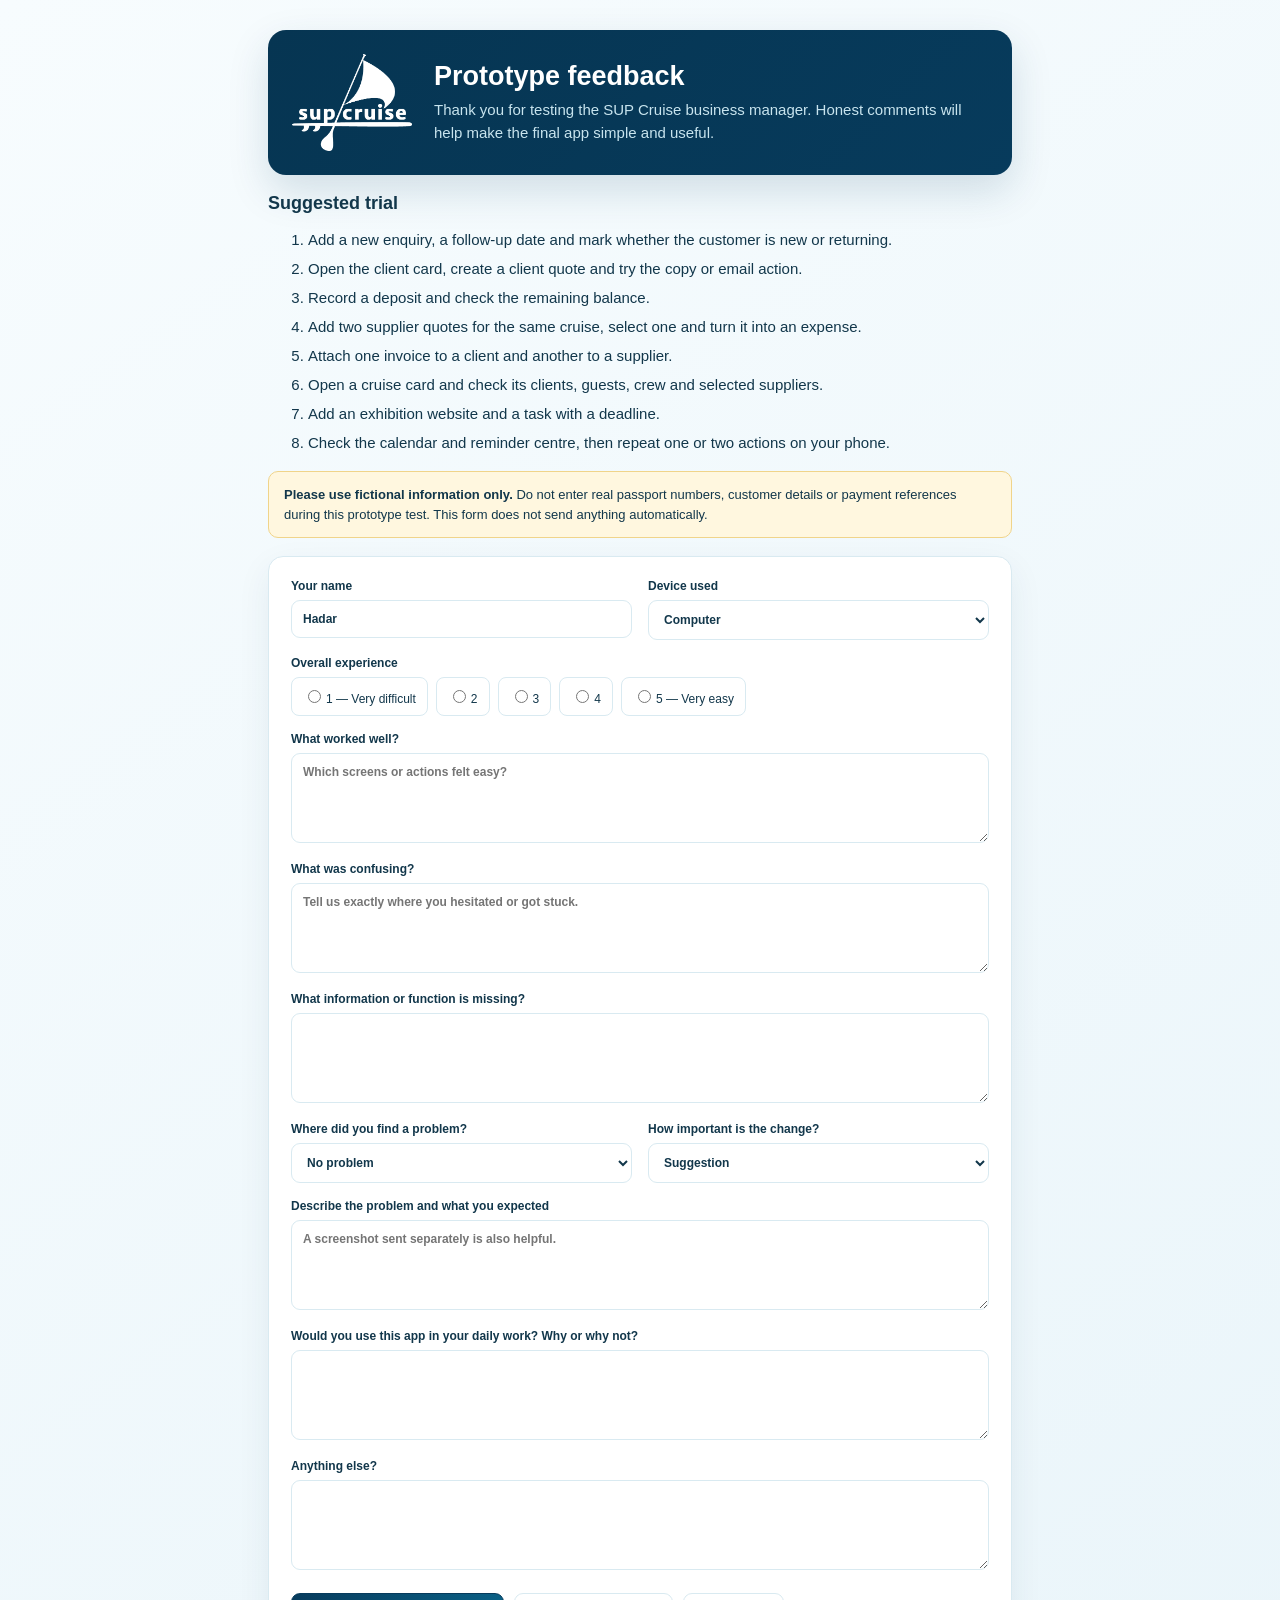
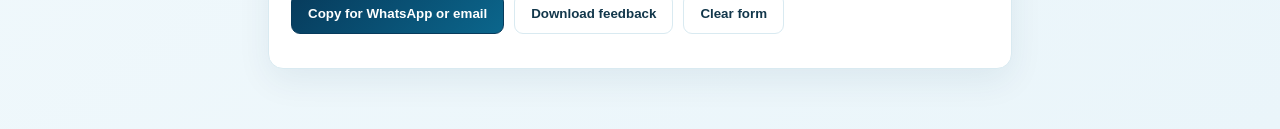
<file: feedback-form.html>
<!doctype html>
<html lang="en">
<head>
  <meta charset="UTF-8">
  <meta name="viewport" content="width=device-width,initial-scale=1">
  <title>SUP Cruise Prototype Feedback</title>
  <style>
    :root{--navy:#073b5c;--blue:#46bde8;--pale:#e9f6fb;--ink:#12374b;--muted:#6b8492;--line:#d9eaf1;--sand:#fff7df}*{box-sizing:border-box}body{margin:0;background:linear-gradient(145deg,#f7fcfe,#eaf5fa);color:var(--ink);font:15px Arial,sans-serif}.shell{max-width:780px;margin:0 auto;padding:30px 18px 60px}.head{background:linear-gradient(135deg,#063552,var(--navy));border-radius:18px;padding:24px;color:white;display:flex;align-items:center;gap:22px;box-shadow:0 16px 40px rgba(7,59,92,.15)}.head img{width:120px}.head h1{margin:0 0 7px;font-size:27px}.head p{margin:0;color:#c8e4ee;line-height:1.5}.notice{margin:18px 0;padding:13px 15px;border:1px solid #f0d48a;background:var(--sand);border-radius:10px;font-size:13px;line-height:1.5}.card{background:white;border:1px solid var(--line);border-radius:15px;padding:22px;box-shadow:0 12px 34px rgba(7,59,92,.07)}.grid{display:grid;grid-template-columns:1fr 1fr;gap:16px}label{display:block;font-size:12px;font-weight:bold}label span{display:block;margin-bottom:7px}input,select,textarea{width:100%;border:1px solid var(--line);border-radius:9px;padding:11px;background:white;color:var(--ink);font:inherit}textarea{resize:vertical;min-height:90px}.wide{grid-column:1/-1}.rating{display:flex;gap:8px;flex-wrap:wrap}.rating label{font-weight:normal;border:1px solid var(--line);border-radius:8px;padding:9px 11px;cursor:pointer}.rating input{width:auto;margin-right:5px}.actions{display:flex;gap:10px;margin-top:20px;flex-wrap:wrap}.btn{border:1px solid var(--line);border-radius:9px;padding:12px 16px;font-weight:bold;cursor:pointer;background:white;color:var(--ink)}.btn.primary{background:linear-gradient(135deg,var(--navy),#0b668c);color:white;border-color:var(--navy)}#message{margin-top:12px;color:#147fa8;font-weight:bold;font-size:13px}.tasks{margin:18px 0}.tasks h2{font-size:18px}.tasks li{margin:8px 0;line-height:1.4}@media(max-width:620px){.head{align-items:flex-start;flex-direction:column}.head img{width:105px}.grid{grid-template-columns:1fr}.wide{grid-column:auto}.actions .btn{flex:1}}
  </style>
</head>
<body>
  <main class="shell">
<header class="head"><img data-supcruise-image="logo" src="assets/supcruise-logo.png?v=20260812" alt="SUP Cruise"><div><h1>Prototype feedback</h1><p>Thank you for testing the SUP Cruise business manager. Honest comments will help make the final app simple and useful.</p></div></header>
    <section class="tasks"><h2>Suggested trial</h2><ol><li>Add a new enquiry, a follow-up date and mark whether the customer is new or returning.</li><li>Open the client card, create a client quote and try the copy or email action.</li><li>Record a deposit and check the remaining balance.</li><li>Add two supplier quotes for the same cruise, select one and turn it into an expense.</li><li>Attach one invoice to a client and another to a supplier.</li><li>Open a cruise card and check its clients, guests, crew and selected suppliers.</li><li>Add an exhibition website and a task with a deadline.</li><li>Check the calendar and reminder centre, then repeat one or two actions on your phone.</li></ol></section>
    <div class="notice"><strong>Please use fictional information only.</strong> Do not enter real passport numbers, customer details or payment references during this prototype test. This form does not send anything automatically.</div>
    <form class="card" id="feedbackForm">
      <div class="grid">
        <label><span>Your name</span><input name="reviewer" value="Hadar"></label>
        <label><span>Device used</span><select name="device"><option>Computer</option><option>iPhone</option><option>Android phone</option><option>Tablet</option><option>More than one device</option></select></label>
        <div class="wide"><label><span>Overall experience</span></label><div class="rating"><label><input type="radio" name="rating" value="1 — Very difficult">1 — Very difficult</label><label><input type="radio" name="rating" value="2">2</label><label><input type="radio" name="rating" value="3">3</label><label><input type="radio" name="rating" value="4">4</label><label><input type="radio" name="rating" value="5 — Very easy">5 — Very easy</label></div></div>
        <label class="wide"><span>What worked well?</span><textarea name="worked" placeholder="Which screens or actions felt easy?"></textarea></label>
        <label class="wide"><span>What was confusing?</span><textarea name="confusing" placeholder="Tell us exactly where you hesitated or got stuck."></textarea></label>
        <label class="wide"><span>What information or function is missing?</span><textarea name="missing"></textarea></label>
        <label><span>Where did you find a problem?</span><select name="screen"><option>No problem</option><option>Dashboard & reminders</option><option>Clients & client quotes</option><option>Cruises & guests</option><option>Finance, supplier quotes & invoices</option><option>Calendar</option><option>Crew & suppliers</option><option>Marketing & exhibitions</option><option>Reports & backup</option><option>Mobile layout</option></select></label>
        <label><span>How important is the change?</span><select name="priority"><option>Suggestion</option><option>Helpful</option><option>Important</option><option>Blocks me from working</option></select></label>
        <label class="wide"><span>Describe the problem and what you expected</span><textarea name="problem" placeholder="A screenshot sent separately is also helpful."></textarea></label>
        <label class="wide"><span>Would you use this app in your daily work? Why or why not?</span><textarea name="daily"></textarea></label>
        <label class="wide"><span>Anything else?</span><textarea name="other"></textarea></label>
      </div>
      <div class="actions"><button class="btn primary" type="button" id="copyButton">Copy for WhatsApp or email</button><button class="btn" type="button" id="downloadButton">Download feedback</button><button class="btn" type="reset">Clear form</button></div>
      <div id="message" role="status"></div>
    </form>
  </main>
  <script src="image-assets.js?v=20260812"></script>
  <script>
    const form=document.querySelector('#feedbackForm'),message=document.querySelector('#message');
    function feedbackText(){const data=new FormData(form),value=name=>data.get(name)||'—';return [`SUP CRUISE PROTOTYPE FEEDBACK`,`Date: ${new Date().toLocaleDateString('en-GB')}`,`Reviewer: ${value('reviewer')}`,`Device: ${value('device')}`,`Rating: ${value('rating')}`,``,`WHAT WORKED WELL`,`----------------`,` ${value('worked')}`,``,`WHAT WAS CONFUSING`,`------------------`,` ${value('confusing')}`,``,`WHAT IS MISSING`,`---------------`,` ${value('missing')}`,``,`PROBLEM AREA: ${value('screen')}`,`PRIORITY: ${value('priority')}`,`${value('problem')}`,``,`DAILY USE`,`---------`,` ${value('daily')}`,``,`OTHER COMMENTS`,`--------------`,` ${value('other')}`].join('\n')}
    async function copyFeedback(){const text=feedbackText();try{await navigator.clipboard.writeText(text)}catch{const box=document.createElement('textarea');box.value=text;document.body.appendChild(box);box.select();document.execCommand('copy');box.remove()}message.textContent='Feedback copied. Paste it into WhatsApp or email.'}
    function downloadFeedback(){const blob=new Blob([feedbackText()],{type:'text/plain;charset=utf-8'}),link=document.createElement('a');link.href=URL.createObjectURL(blob);link.download='supcruise-prototype-feedback.txt';link.click();setTimeout(()=>URL.revokeObjectURL(link.href),1000);message.textContent='Feedback file downloaded.'}
    document.querySelector('#copyButton').addEventListener('click',copyFeedback);document.querySelector('#downloadButton').addEventListener('click',downloadFeedback);form.addEventListener('reset',()=>message.textContent='');
  </script>
</body>
</html>
</file>
